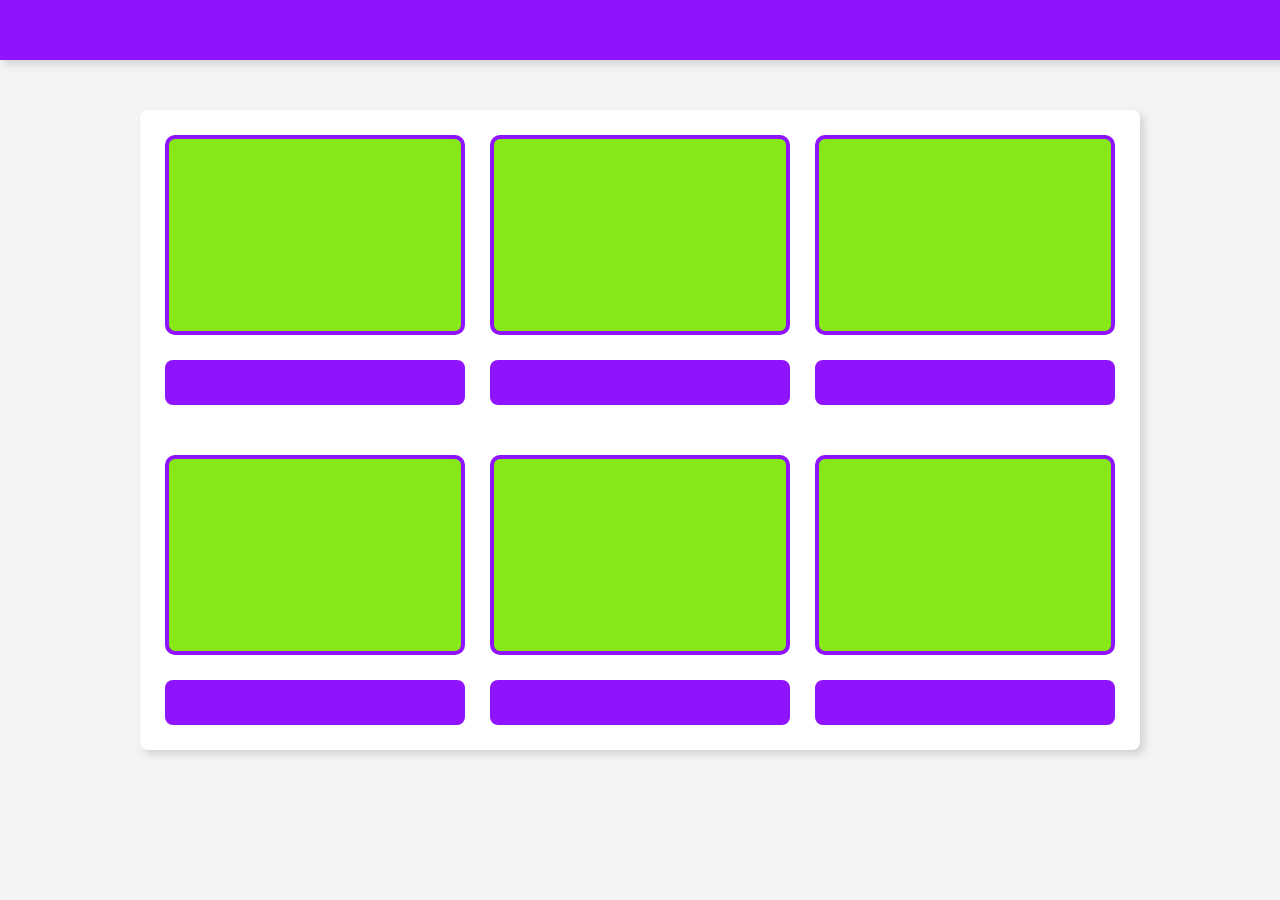
<file: index.html>
<!DOCTYPE html>
<html lang="en">

<head>
    <meta charset="UTF-8">
    <meta http-equiv="X-UA-Compatible" content="IE=edge">
    <meta name="viewport" content="width=device-width, initial-scale=1.0">
    <title>Document</title>
    <link rel="stylesheet" href="style.css">
</head>

<body>
    <header>

    </header>
    <main>
        <div class="box-container">
            <div class="box"></div>
            <div class="btn"></div>
        </div>

        <div class="box-container">
            <div class="box"></div>
            <div class="btn"></div>
        </div>

        <div class="box-container">
            <div class="box"></div>
            <div class="btn"></div>
        </div>

        <div class="box-container">
            <div class="box"></div>
            <div class="btn"></div>
        </div>

        <div class="box-container">
            <div class="box"></div>
            <div class="btn"></div>
        </div>
        
        <div class="box-container">
            <div class="box"></div>
            <div class="btn"></div>
        </div>
        <!-- <div class="clearfix"></div> -->
    </main>
    <footer>

    </footer>
</body>

</html>
</file>
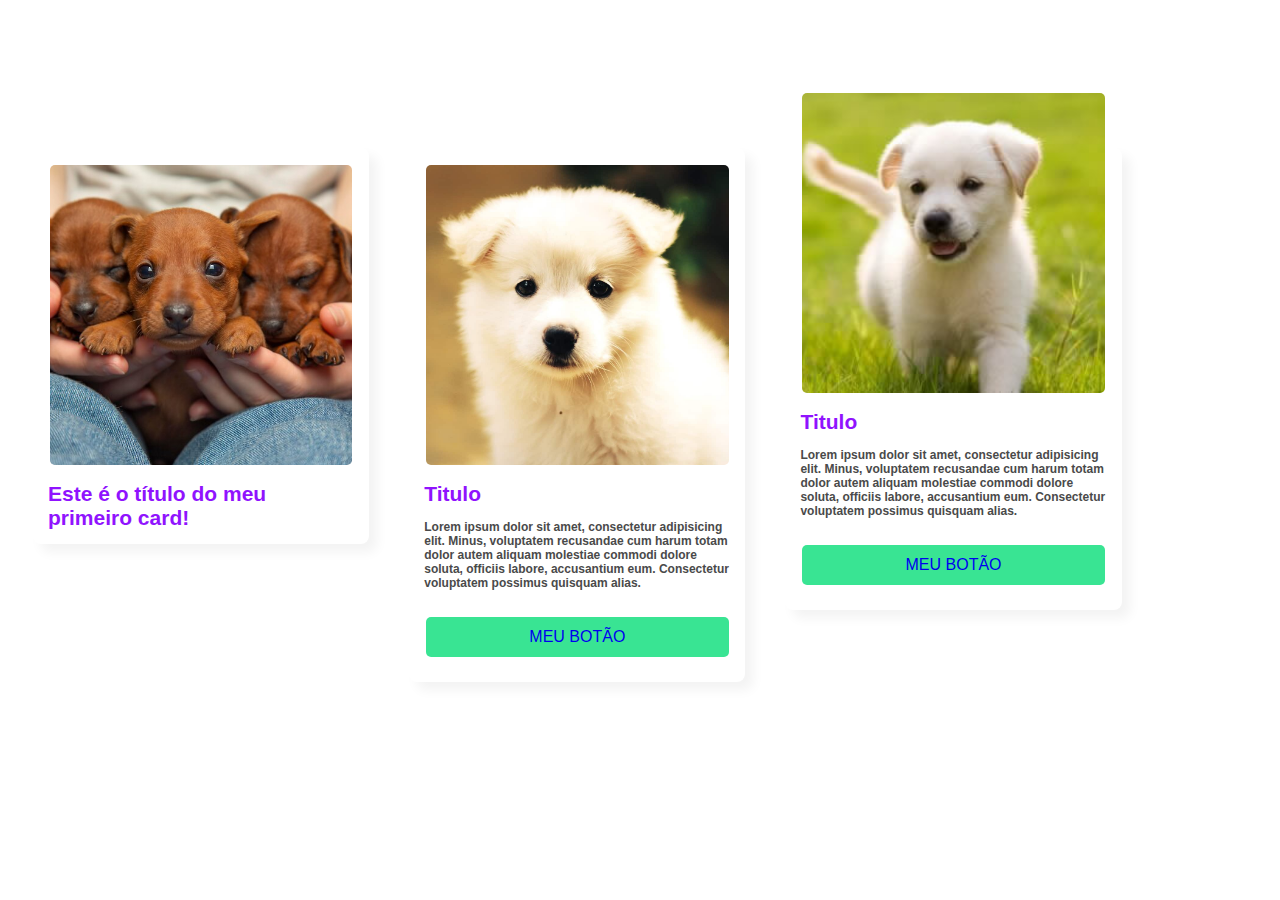
<file: exc02/index.html>
<!DOCTYPE html>
<html lang="en">

<head>
    <meta charset="UTF-8">
    <meta http-equiv="X-UA-Compatible" content="IE=edge">
    <meta name="viewport" content="width=device-width, initial-scale=1.0">
    <title>Document</title>
    <link rel="stylesheet" type="text/css" href="css/style.css">
</head>

<body>
    <main>
        <div class="card-container">
            <div class="card">
                <div class="img-card" style="background-image: url(img/1.jpg);">
                </div>
                <div class="text-card">
                    <h1>Este é o título do meu primeiro card!</h1>
                </div>
            </div>
            <div class="card">
                <div class="img-card" style="background-image: url(img/2.jpg);">
                </div>
                <div class="text-card">
                    <h1>Titulo</h1>
                    <p>Lorem ipsum dolor sit amet, consectetur adipisicing elit. Minus, voluptatem recusandae cum harum
                        totam dolor autem aliquam molestiae commodi dolore soluta, officiis labore, accusantium eum.
                        Consectetur voluptatem possimus quisquam alias.</p>
                </div>
                <div class="button-card">
                    <a href="#">MEU BOTÃO</a>
                </div>
            </div>
            <div class="card">
                <div class="img-card image-top" style="background-image: url(img/3.jpg);">
                </div>
                <div class="text-card">
                    <h1>Titulo</h1>
                    <p>Lorem ipsum dolor sit amet, consectetur adipisicing elit. Minus, voluptatem recusandae cum harum
                        totam dolor autem aliquam molestiae commodi dolore soluta, officiis labore, accusantium eum.
                        Consectetur voluptatem possimus quisquam alias.</p>
                </div>
                <div class="button-card">
                    <a href="#">MEU BOTÃO</a>
                </div>
            </div>
        </div>

    </main>
</body>

</html>
</file>
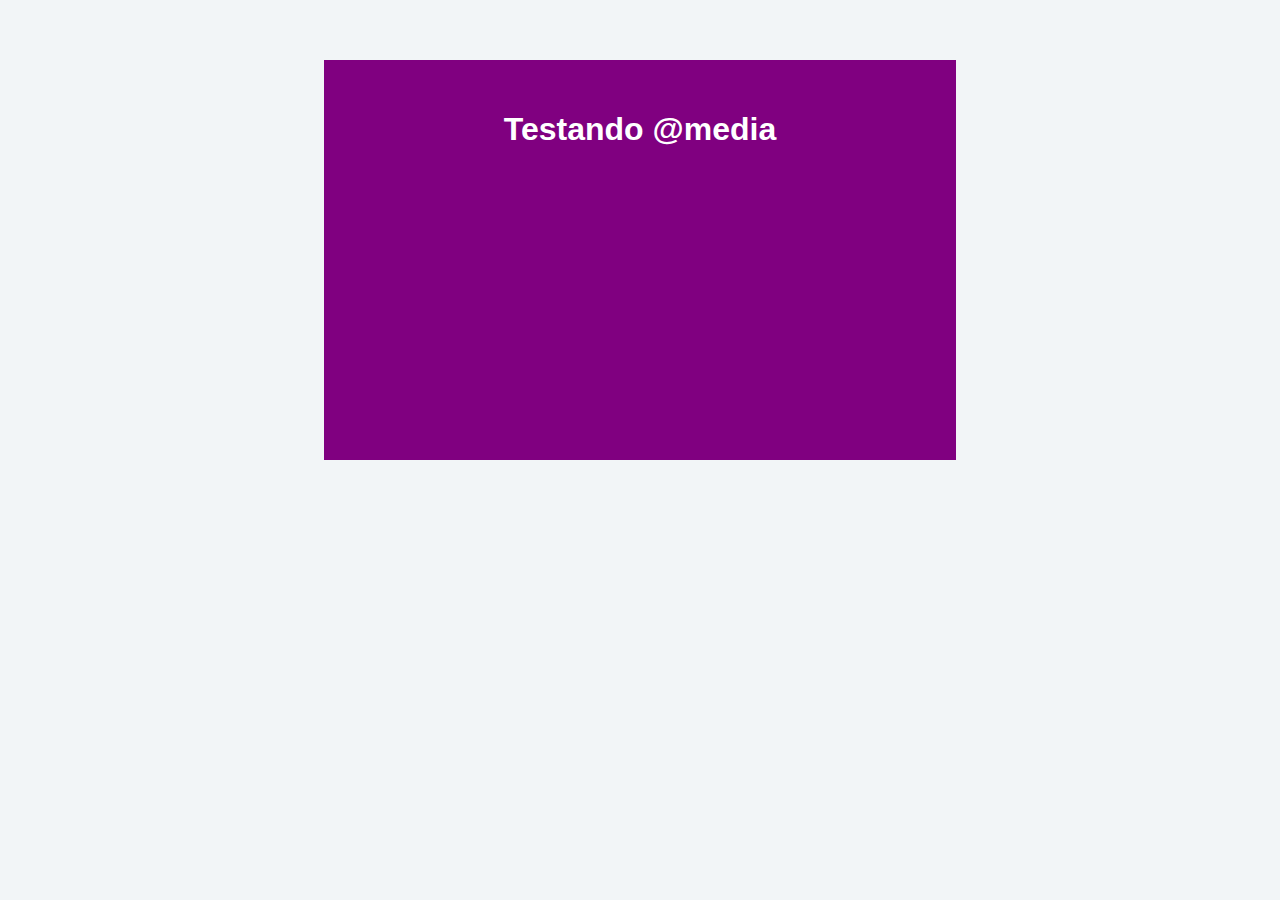
<file: exc03_responsivo/index.html>
<!DOCTYPE html>
<html lang="pt-br">
<head>
    <meta charset="UTF-8">
    <meta http-equiv="X-UA-Compatible" content="IE=edge">
    <meta name="viewport" content="width=device-width, initial-scale=1.0">
    <link rel="stylesheet" type="text/css" href="css/style.css">
    <title>Document</title>
</head>
<body>
    <div class="my-box">
        <h1>Testando @media</h1>
    </div>
</body>
</html>
</file>
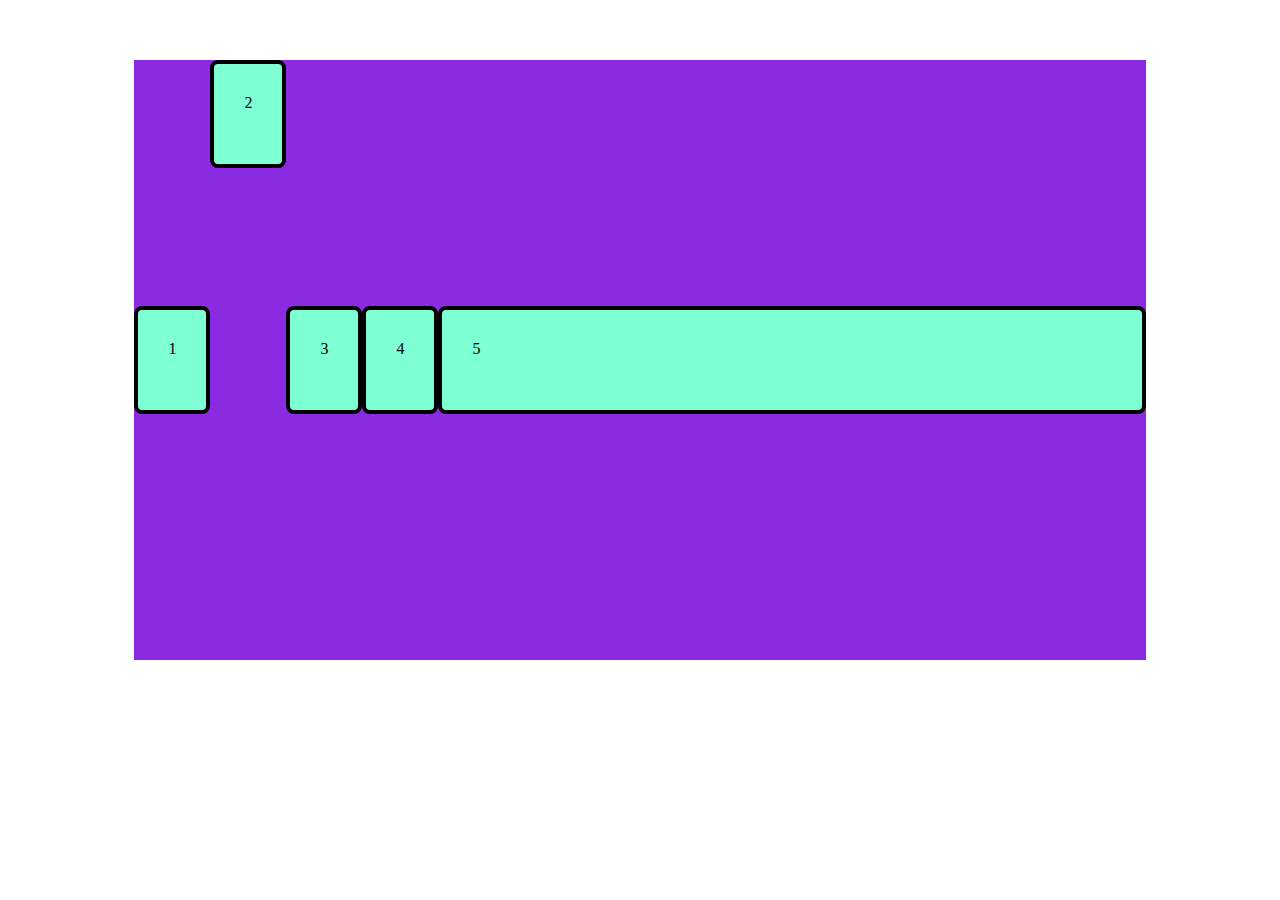
<file: flex_box1/index.html>
<!DOCTYPE html>
<html lang="pt-br">
<head>
    <meta charset="UTF-8">
    <meta http-equiv="X-UA-Compatible" content="IE=edge">
    <meta name="viewport" content="width=device-width, initial-scale=1.0">
    <link rel="stylesheet" type="text/css" href="style.css">
    <title>Document</title>
</head>
<body>
    <div class="my-container">

        <div class="my-item flex-grow-3">
            1
        </div>

        <div class="my-item flex-grow-3 self-top">
            2
        </div>

        <div class="my-item flex-grow-3">
            3
        </div>

        <div class="my-item flex-grow-3">
            4
        </div>

        <div class="my-item flex-shrink-3">
            5
        </div>

    </div>
</body>
</html>
</file>
<file: style.css>
body {
    padding: 0;
    margin: 0;
    background-color: #f2f4f5;
}

header {
    width: 100%;
    height: 60px;
    background-color: #9013fe;
    display: block;
    box-shadow: 4px 4px 8px rgba(0, 0, 0, 0.15);
}

main {
    width: 1000px;
    height: auto;
    display: table;
    /*display: block;*/
    background-color: #fff;
    border-radius: 8px;
    margin: 50px auto;
    box-shadow: 4px 4px 8px rgba(0, 0, 0, 0.15);    
}

.box-container {
    width: 300px;
    height: 200px;
    display: table;
    margin-top: 25px;
    margin-left: 25px;
    float: left;
    margin-bottom: 25px;
}

.box {
    width: 100%;
    height: 200px;
    /*display: inline-block;*/
    display: block;
    margin-top: auto;
    margin-left: auto;
    /*position: absolute;*/
    border-radius: 10px;
    background-color: #88e817;
    border: 4px solid #9013fe;
    box-sizing: border-box; 
    /*
    border-width: 4px;
    border-color: #9813fe;
    border-style: solid; 
    */
}

.btn{
    display: block;
    margin-top: 25px;
    margin-right: auto;
    margin-left: auto;
    float: right;
    width: 300px;
    height: 45px;
    background-color: #9013fe;    
    border-radius: 8px;
}

/*
.clearfix {
    width: 100%;
    height: 1px;
    display: block;
    clear: both;
}
*/

/*
main div:nth-child(even) {
    margin: 25px auto;

}
*/
</file>
<file: exc02/css/style.css>
html {
    margin: 0px;
    padding: 0px;
}
main{
    display: table;
    width: 100%;
}

.card-container {
    width: 95%;
    display: table;
    margin: 100px auto 0 25px;
    background-color: rgba(255, 255, 255, 0.947);
}

.card {
    width: 28%;
    display: table;
    background-color: #FFF;
    border-radius: 8px;
    box-shadow: 8px 8px 12px rgba(0, 0, 0, 0.05);
    margin: 40px 40px 0 0;
    float: left;
}

.img-card {
    display: block;
    margin: 5% auto;
    width: 90%;
    height: 300px;
    border-radius: 5px;
    background-position: center;
    background-size: cover;
}

.card .image-top {
    margin-top: -55px;
}

.card-container .card h1 {
    font-family: Arial Black, Arial, Helvetica, sans-serif;
    font-size: 21px;
    font-weight: bold;
    line-height: 24px;
    color: #9013FE;
}

.text-card {
    margin: 0 15px;
}

.text-card p {
    font-family: Arial, Helvetica, sans-serif, Helvetica, sans-serif;
    font-size: 12px;
    font-weight: bold;
    line-height: 14px;
    color: #4A4A4A;
}

.button-card{
    display: block;
    width: 90%;
    margin: 10px auto;
}

.button-card a {
    display: inline-block;
    width: 100%;
    height: 40px;
    font-family: Arial, Helvetica, sans-serif;
    font-size: 18;
    line-height: 40px;
    background-color: #39E493;
    text-decoration: none;
    margin: 5% auto;
    padding: 0 30px;
    border-radius: 5px;
    text-align: center;
    box-sizing: border-box;
}
</file>
<file: exc03_responsivo/css/style.css>
html {
    margin: 0;
    padding: 0;
}

body {
    background-color: #f2f5f7;
}

.my-box {
    width: 50%;
    height: 400px;
    background-color: purple;
    display: block;
    margin: 60px auto;
    text-align: center;
    padding: 30px;
    box-sizing: border-box;
}

.my-box h1 {
    font-family: Arial, Helvetica, sans-serif;
    color: white;

}

@media only screen and (max-width: 540px) {
    .my-box {
        width: 80%;
        height: 500px;
        background-color: palevioletred;
        font-size: 20px;
        padding: 25px;
    }
    
    .my-box h1 {
        color: white;
    
    }
}

@media only screen and (max-width: 440px) {
    .my-box {
        width: 90%;
        height: 600px;
        background-color: greenyellow;
        font-size: 15px;
        padding: 20px;
    }
    
    .my-box h1 {
        color: blue;
    
    }
}
</file>
<file: flex_box1/style.css>
.my-container {
    display: flex;
    width: 80%;
    height: 600px;
    margin: 60px auto;
    background-color: blueviolet;
    /* flex-direction: row;
    flex-direction: row-reverse; 
    flex-wrap: wrap-reverse; */

    flex-flow: row nowrap;
    justify-content: space-between;
    align-items: center;
    align-content: center;
}

.my-item {
    height: 40px;
    background-color: aquamarine;
    border-radius: 8px;
    padding: 30px;
    border: 4px solid black;
}

.shrink-1 {
    flex-shrink: 1;
}

.shrink-2 {
    flex-shrink: 2;
}

.flex-grow-3 {
    flex: 3 1 auto
}

.flex-shrink-3 {
    flex: 0 3 1500px
}

.self-top {
    align-self: flex-start;
}

/*
.order-1 {
    order: 1;
}

.order-2 {
    order: 2;
}

.order-3 {
    order: 3;
}

.order-4 {
    order: 4;
}
*/
</file>
